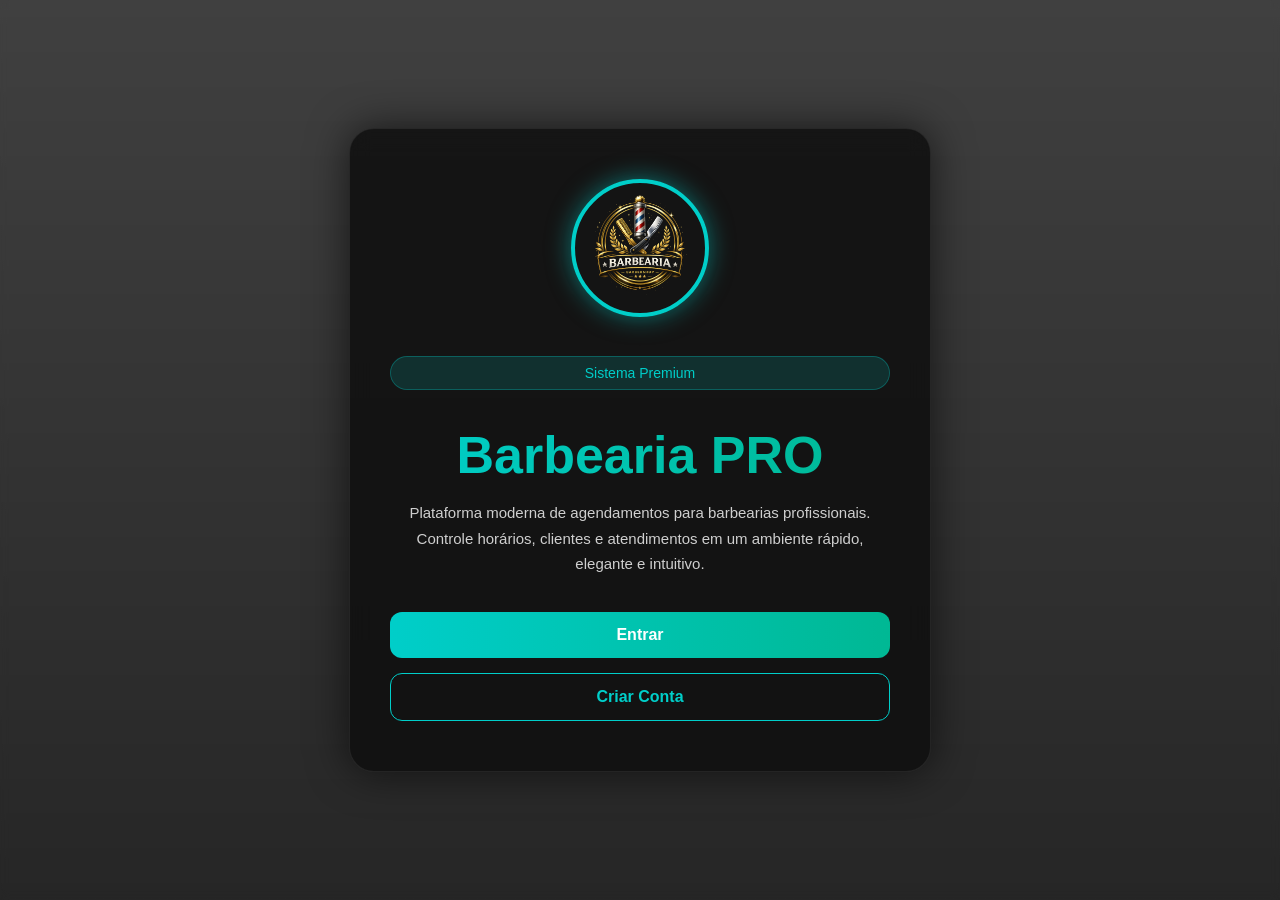
<file: frontend/index.html>
<!DOCTYPE html>
<html lang="pt-br">

<head>
    <link
    rel="icon"
    type="image/png"
    href="./logo.png"
>

    <meta charset="UTF-8">

    <meta
        name="viewport"
        content="width=device-width, initial-scale=1.0"
    >

    <title>Barbearia PRO</title>

    <link
        rel="stylesheet"
        href="./css/style.css"
    >

</head>
<link
    rel="icon"
    type="image/png"
    href="./logo.png"
>

<body class="home-body">

    <div class="overlay"></div>

    <main class="hero">

        <div class="hero-content">

            <img
                src="./logo.png"
                class="hero-logo"
                alt="Logo Barbearia"
            >

            <span class="tag">

                Sistema Premium

            </span>

            <h1>

                Barbearia PRO

            </h1>

            <p class="descricao">

                Plataforma moderna de agendamentos
                para barbearias profissionais.

                Controle horários, clientes e
                atendimentos em um ambiente rápido,
                elegante e intuitivo.

            </p>

            <div class="hero-buttons">

                <a href="login.html">

                    <button class="primary-btn">

                        Entrar

                    </button>

                </a>

                <a href="cadastro.html">

                    <button class="secondary-btn">

                        Criar Conta

                    </button>

                </a>

            </div>

        </div>

    </main>

</body>

</html>
</file>
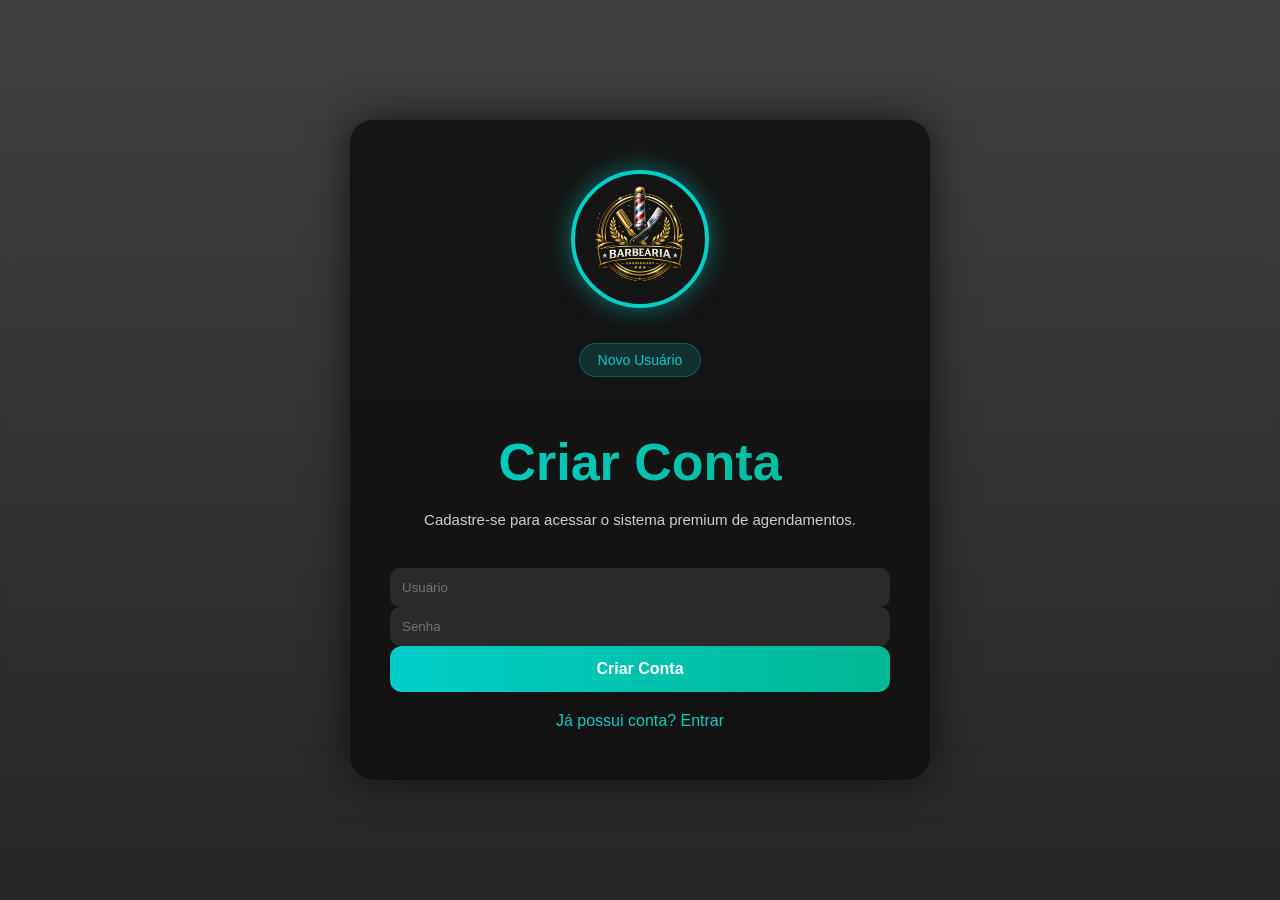
<file: frontend/cadastro.html>
<!DOCTYPE html>
<html lang="pt-br">

<head>
    <link
    rel="icon"
    type="image/png"
    href="./logo.png"
>

    <meta charset="UTF-8">

    <meta
        name="viewport"
        content="width=device-width, initial-scale=1.0"
    >

    <title>Cadastro</title>

    <link
        rel="stylesheet"
        href="./css/style.css"
    >

</head>
<link
    rel="icon"
    type="image/png"
    href="./logo.png"
>

<body class="home-body">

    <div class="overlay"></div>

    <main class="hero">

        <div class="hero-content">

            <div class="topo-logo">

                <img
                    src="./logo.png"
                    class="hero-logo"
                    alt="Logo"
                >

                <span class="tag">

                    Novo Usuário

                </span>

            </div>

            <h1>

                Criar Conta

            </h1>

            <p class="descricao">

                Cadastre-se para acessar o sistema
                premium de agendamentos.

            </p>

            <input
                type="text"
                id="username"
                placeholder="Usuário"
            >

            <input
                type="password"
                id="senha"
                placeholder="Senha"
            >

            <button
                class="primary-btn"
                onclick="cadastrar()"
            >

                Criar Conta

            </button>

            <p id="mensagem"></p>

            <a
                href="login.html"
                class="link-login"
            >

                Já possui conta? Entrar

            </a>

        </div>

    </main>

    <script src="./js/cadastro.js"></script>

</body>

</html>
</file>
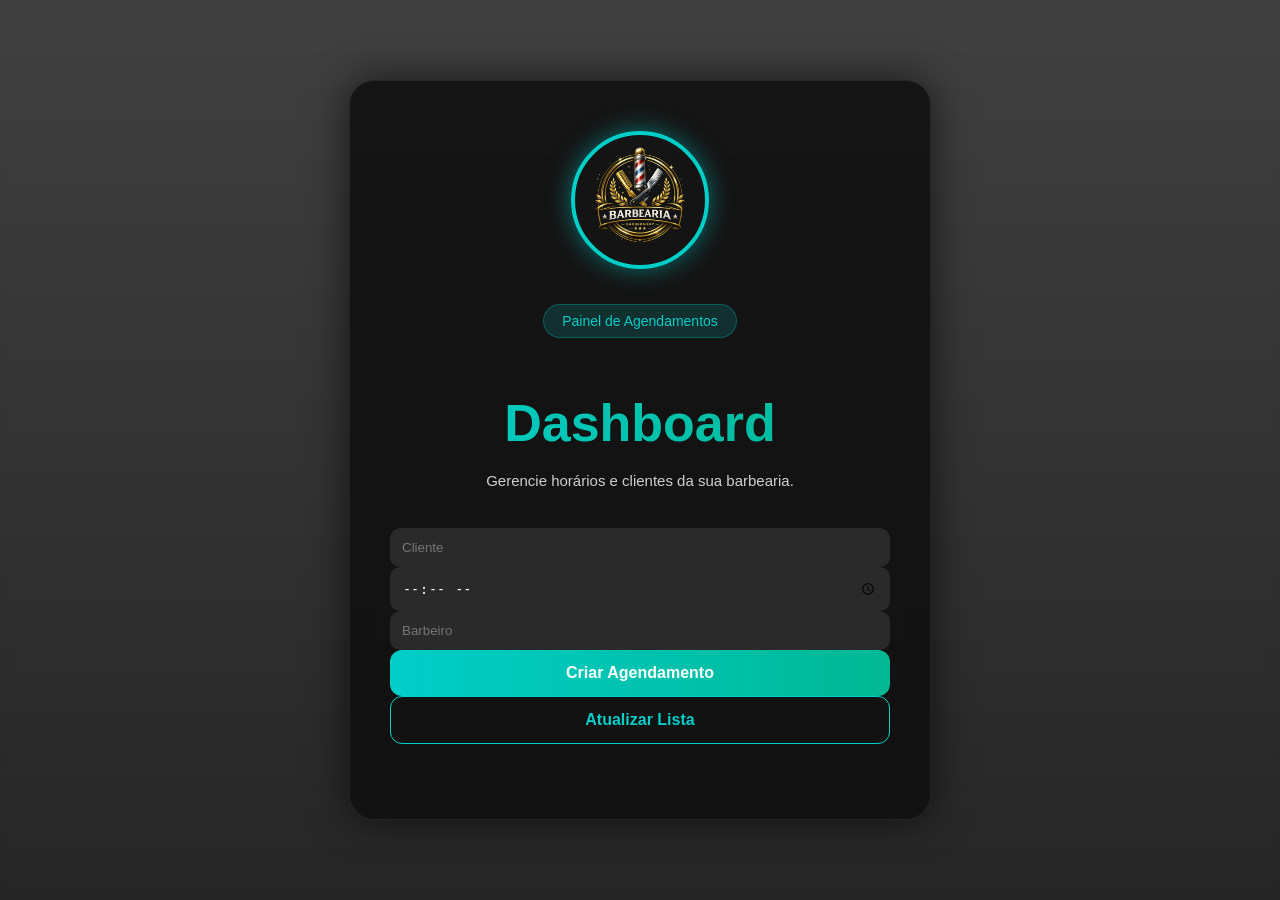
<file: frontend/dashboard.html>
<!DOCTYPE html>
<html lang="pt-br">

<head>
    <link
    rel="icon"
    type="image/png"
    href="./logo.png"
>

    <meta charset="UTF-8">

    <meta
        name="viewport"
        content="width=device-width, initial-scale=1.0"
    >

    <title>Dashboard</title>

    <link
        rel="stylesheet"
        href="./css/style.css"
    >

</head>
<link
    rel="icon"
    type="image/png"
    href="./logo.png"
>

<body class="home-body">

    <div class="overlay"></div>

    <main class="hero">

        <div class="hero-content">

            <div class="topo-logo">

                <img
                    src="./logo.png"
                    class="hero-logo"
                    alt="Logo"
                >

                <span class="tag">

                    Painel de Agendamentos

                </span>

            </div>

            <h1>

                Dashboard

            </h1>

            <p class="descricao">

                Gerencie horários e clientes
                da sua barbearia.

            </p>

            <input
                type="text"
                id="cliente"
                placeholder="Cliente"
            >

            <input
                type="time"
                id="horario"
            >

            <input
                type="text"
                id="barbeiro"
                placeholder="Barbeiro"
            >

            <button
                class="primary-btn"
                onclick="criarAgendamento()"
            >

                Criar Agendamento

            </button>

            <button
                class="secondary-btn"
                onclick="listarAgendamentos()"
            >

                Atualizar Lista

            </button>

            <div id="lista"></div>

        </div>

    </main>

    <script src="./js/dashboard.js"></script>

</body>

</html>
</file>
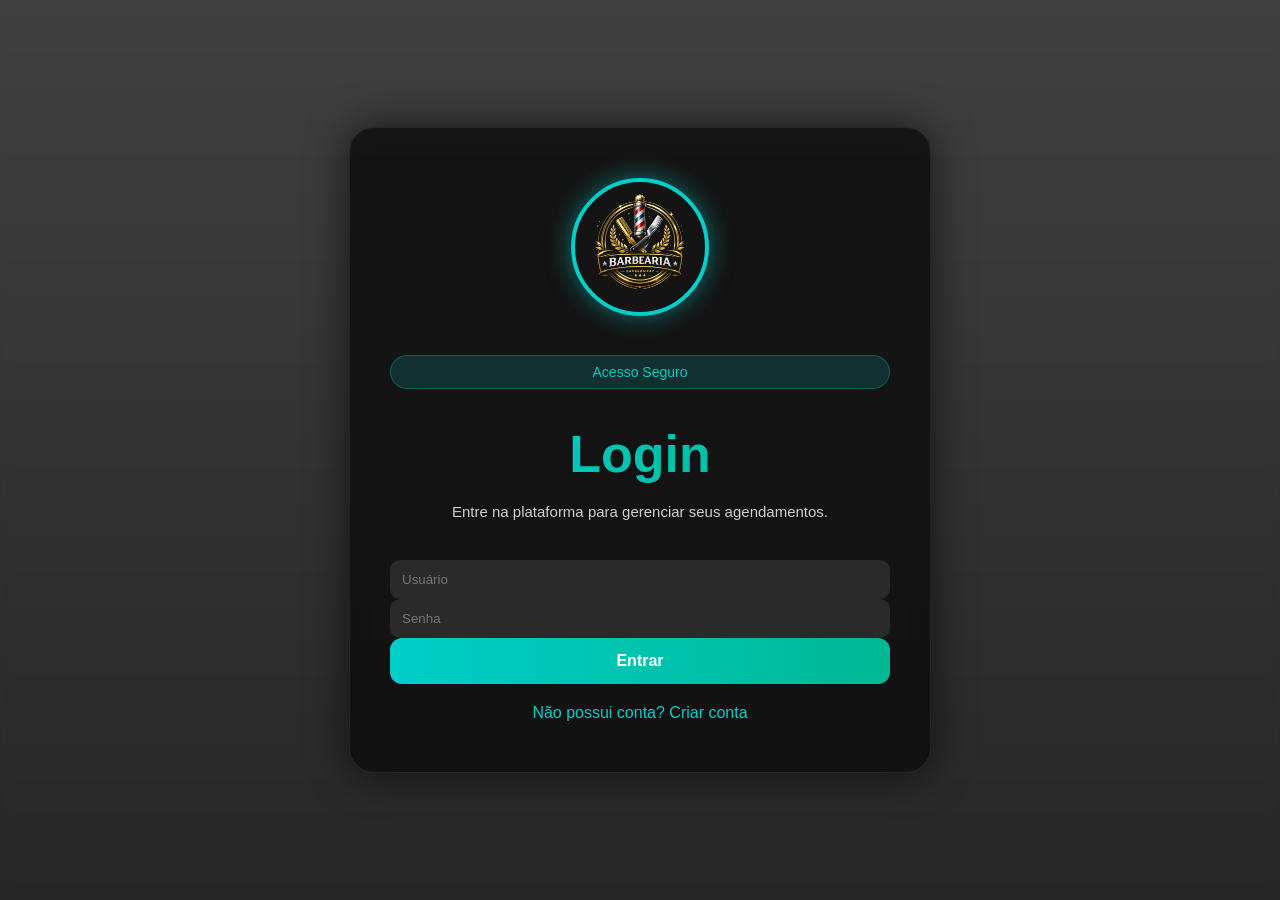
<file: frontend/login.html>
<!DOCTYPE html>
<html lang="pt-br">

<head>
    <link
    rel="icon"
    type="image/png"
    href="./logo.png"
>

    <meta charset="UTF-8">

    <meta
        name="viewport"
        content="width=device-width, initial-scale=1.0"
    >

    <title>Login</title>

    <link
        rel="stylesheet"
        href="./css/style.css"
    >

</head>

<body class="home-body">

    <div class="overlay"></div>

    <main class="hero">

        <div class="hero-content">

            <img
                src="./logo.png"
                class="hero-logo"
                alt="Logo"
            >

            <span class="tag">

                Acesso Seguro

            </span>

            <h1>

                Login

            </h1>

            <p class="descricao">

                Entre na plataforma para gerenciar
                seus agendamentos.

            </p>

            <input
                type="text"
                id="username"
                placeholder="Usuário"
            >

            <input
                type="password"
                id="senha"
                placeholder="Senha"
            >

            <button
                class="primary-btn"
                onclick="login()"
            >

                Entrar

            </button>

            <p id="mensagem"></p>

            <a
                href="cadastro.html"
                class="link-login"
            >

                Não possui conta? Criar conta

            </a>

        </div>

    </main>

    <script src="./js/login.js"></script>

</body>

</html>
</file>
<file: frontend/css/style.css>
.background {
    background: linear-gradient(
        135deg,
        #0f0f0f,
        #1f1f1f,
        #121212
    );
}

body {

    font-family: Arial, sans-serif;

    background: #111;

    color: white;

    display: flex;

    justify-content: center;

    align-items: center;

    height: 100vh;
}

.container {

    background: rgba(30,30,30,0.85);

    backdrop-filter: blur(10px);

    padding: 40px;

    border-radius: 20px;

    width: 350px;

    display: flex;

    flex-direction: column;

    gap: 15px;

    box-shadow:
        0 0 30px rgba(0,0,0,0.5);

    border: 1px solid rgba(255,255,255,0.05);
}

input {

    padding: 12px;

    border: none;

    border-radius: 10px;

    background: #2a2a2a;

    color: white;

    outline: none;

    transition: 0.3s;
}
input:focus {

    box-shadow:
        0 0 10px #00b894;
}

button {

    padding: 12px;

    border: none;

    border-radius: 10px;

    background: linear-gradient(
        90deg,
        #00b894,
        #00cec9
    );

    color: white;

    cursor: pointer;

    font-weight: bold;

    transition: 0.3s;
}

button:hover {

    transform: scale(1.03);

    box-shadow:
        0 0 15px #00cec9;
}

h1 {

    text-align: center;
}

#mensagem {

    color: red;

    text-align: center;
}
.card {

    background: #222;

    padding: 15px;

    border-radius: 15px;

    margin-top: 15px;

    border-left: 5px solid #00cec9;

    animation: aparecer 0.3s ease;
}

.card h3 {

    margin-bottom: 10px;
}

.card p {

    color: #ccc;
}

@keyframes aparecer {

    from {

        opacity: 0;

        transform: translateY(10px);
    }

    to {

        opacity: 1;

        transform: translateY(0);
    }
}
.logo {

    width: 120px;

    height: 120px;

    object-fit: cover;

    border-radius: 50%;

    margin: 0 auto;

    display: block;

    box-shadow:
        0 0 20px rgba(0,0,0,0.5);
}
.subtitulo {

    text-align: center;

    color: #bdbdbd;

    font-size: 14px;

    margin-bottom: 20px;

    line-height: 1.5;
}

.botoes {

    display: flex;

    flex-direction: column;

    gap: 15px;
}

a {

    text-decoration: none;
}

.container h1 {

    text-align: center;

    margin-top: 15px;

    margin-bottom: 10px;

    font-size: 32px;

    background: linear-gradient(
        90deg,
        #00b894,
        #00cec9
    );

    -webkit-background-clip: text;

    -webkit-text-fill-color: transparent;
}

.logo {

    width: 130px;

    height: 130px;

    object-fit: cover;

    border-radius: 50%;

    margin: 0 auto;

    display: block;

    border: 3px solid #00cec9;

    box-shadow:
        0 0 25px rgba(0,206,201,0.4);
}
.home-body {

    margin: 0;

    min-height: 100vh;

    font-family: Arial, sans-serif;

    background:
        linear-gradient(
            rgba(0,0,0,0.75),
            rgba(0,0,0,0.85)
        ),
        url("https://images.unsplash.com/photo-1503951914875-452162b0f3f1?q=80&w=1600&auto=format&fit=crop");

    background-size: cover;

    background-position: center;

    display: flex;

    justify-content: center;

    align-items: center;

    overflow: hidden;
}

.overlay {

    position: fixed;

    inset: 0;

    backdrop-filter: blur(4px);
}

.hero {

    position: relative;

    z-index: 2;

    width: 100%;

    display: flex;

    justify-content: center;

    align-items: center;

    padding: 20px;
}

.hero-content {

    width: 100%;

    max-width: 500px;

    background: rgba(15,15,15,0.85);

    border: 1px solid rgba(255,255,255,0.08);

    border-radius: 25px;

    padding: 50px 40px;

    text-align: center;

    backdrop-filter: blur(10px);

    box-shadow:
        0 0 40px rgba(0,0,0,0.6);
}

.hero-logo {

    width: 130px;

    height: 130px;

    object-fit: cover;

    border-radius: 50%;

    border: 4px solid #00cec9;

    box-shadow:
        0 0 25px rgba(0,206,201,0.5);

    margin-bottom: 25px;
}

.tag {
    display: flex;

    justify-content: center;

    align-items: center;

    display: inline-block;

    padding: 8px 18px;

    border-radius: 30px;

    background: rgba(0,206,201,0.15);

    color: #00cec9;

    font-size: 14px;

    margin-bottom: 20px;

    border: 1px solid rgba(0,206,201,0.3);
}

.hero-content h1 {
    align-items: center;

    font-size: 52px;

    margin-bottom: 15px;

    background:
        linear-gradient(
            90deg,
            #00cec9,
            #00b894
        );

    -webkit-background-clip: text;

    -webkit-text-fill-color: transparent;
}

.descricao {

    color: #cfcfcf;

    line-height: 1.7;

    margin-bottom: 35px;

    font-size: 15px;
}

.hero-buttons {

    display: flex;

    flex-direction: column;

    gap: 15px;
}

.hero-buttons a {

    text-decoration: none;
}

.primary-btn,
.secondary-btn {

    width: 100%;

    padding: 14px;

    border: none;

    border-radius: 12px;

    font-size: 16px;

    font-weight: bold;

    cursor: pointer;

    transition: 0.3s;
}

.primary-btn {

    background:
        linear-gradient(
            90deg,
            #00cec9,
            #00b894
        );

    color: white;
}

.secondary-btn {

    background: transparent;

    border: 1px solid #00cec9;

    color: #00cec9;
}

.primary-btn:hover,
.secondary-btn:hover {

    transform: translateY(-2px);

    box-shadow:
        0 0 20px rgba(0,206,201,0.4);
}
.link-login {

    color: #00cec9;

    text-decoration: none;

    margin-top: 20px;

    display: block;

    transition: 0.3s;
}

.link-login:hover {

    color: white;
}

#mensagem {

    margin-top: 10px;

    text-align: center;

    font-weight: bold;
}

.hero-content input {
    align-items: center;
    

    width: 100%;

    box-sizing: border-box;
}

#lista {

    margin-top: 25px;

    width: 100%;
}
.hero-content {

    width: 100%;

    max-width: 500px;

    background: rgba(15,15,15,0.85);

    border: 1px solid rgba(255,255,255,0.08);

    border-radius: 25px;

    padding: 50px 40px;

    text-align: center;

    backdrop-filter: blur(10px);

    box-shadow:
        0 0 40px rgba(0,0,0,0.6);

    align-items: center;
}
.topo-logo {

    display: flex;

    flex-direction: column;

    align-items: center;

    justify-content: center;

    margin-bottom: 20px;
}

.tag {

    margin-top: 10px;

    display: flex;

    justify-content: center;

    align-items: center;

    padding: 8px 18px;

    border-radius: 30px;

    background: rgba(0,206,201,0.15);

    color: #00cec9;

    font-size: 14px;

    border: 1px solid rgba(0,206,201,0.3);
}
.topo-logo {

    display: flex;

    flex-direction: column;

    justify-content: center;

    align-items: center;

    margin-bottom: 20px;
}
</file>
